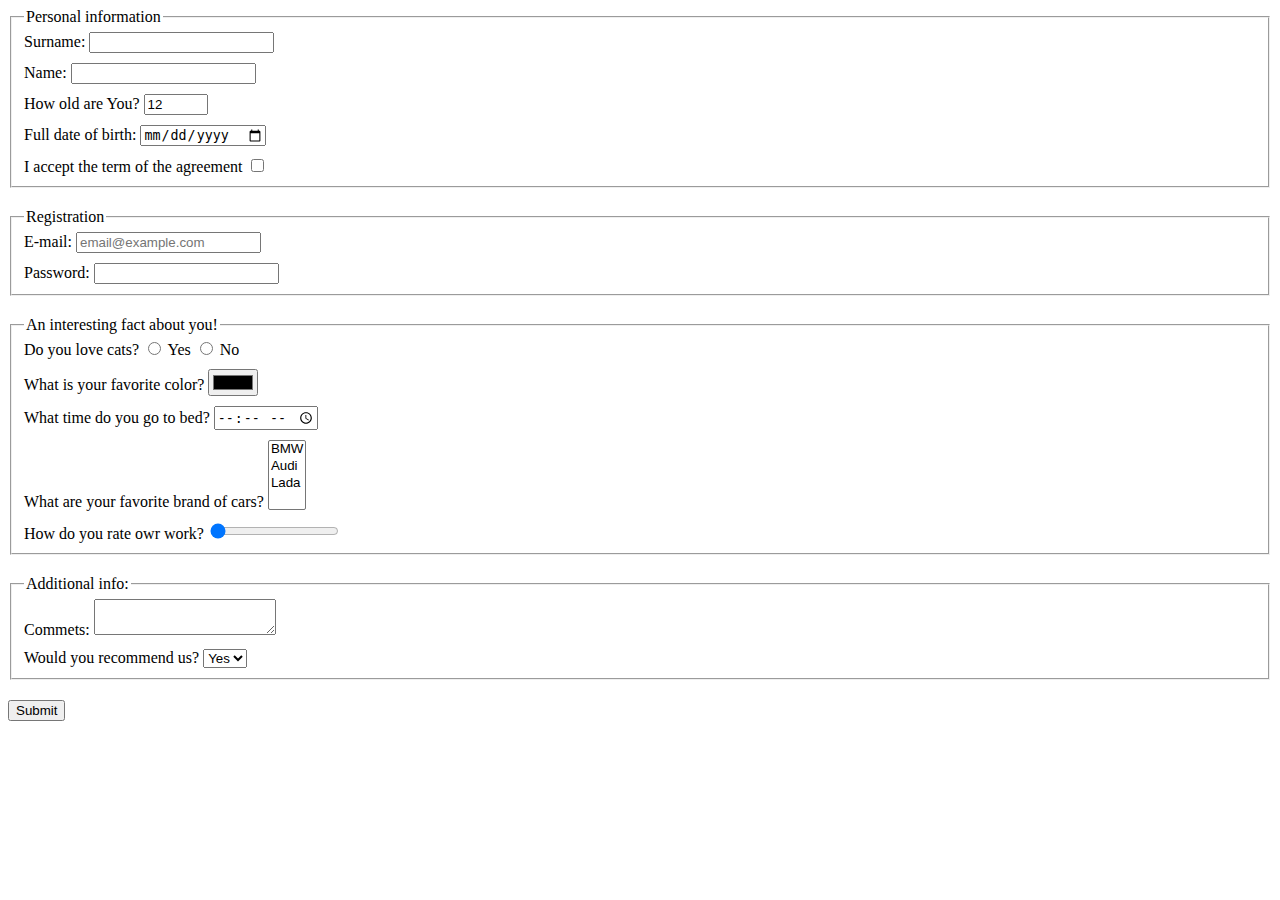
<file: index.html>
<!DOCTYPE html><html lang="en"><head><meta charset="UTF-8"><meta name="viewport" content="width=device-width, user-scalable=no, initial-scale=1.0, maximum-scale=1.0, minimum-scale=1.0"><meta http-equiv="X-UA-Compatible" content="ie=edge"><title>HTML Form</title><link rel="stylesheet" href="style.46dad512.css"></head><body> <form action="https://mate-academy-form-lesson.herokuapp.com/create-application" method="post" onsubmit="onSubmit()"> <fieldset> <legend>Personal information</legend> <label for="surname" class="form-element"> Surname: <input id="surname" type="text" name="surname" autocomplete="off"> </label> <label for="name" class="form-element"> Name: <input id="name" type="text" name="name" autocomplete="off"> </label> <label for="old" class="form-element"> How old are You? <input id="old" type="number" name="old" min="12" max="100" value="12"> </label> <label for="birth" class="form-element"> Full date of birth: <input id="birth" type="date" name="birth"> </label> <label for="check" class="form-element"> I accept the term of the agreement <input id="check" type="checkbox" name="terms"> </label> </fieldset> <fieldset> <legend>Registration</legend> <label for="email" class="form-element"> E-mail: <input id="email" type="email" name="email" placeholder="email@example.com" required> </label> <label for="password" class="form-element"> Password: <input id="password" type="password" name="password" minlength="6" maxlength="36" required> </label> </fieldset> <fieldset> <legend>An interesting fact about you!</legend> <div class="form-element"> Do you love cats? <label for="loveCat"> <input id="loveCat" type="radio" name="loveCat" value="yes"> Yes </label> <label for="dontLoveCat"> <input id="dontLoveCat" type="radio" name="loveCat" value="no"> No </label> </div> <label for="color" class="form-element"> What is your favorite color? <input id="color" type="color"> </label> <label for="sleep" class="form-element"> What time do you go to bed? <input id="sleep" type="time"> </label> <label for="cars" class="form-element"> What are your favorite brand of cars? <select id="cars" multiple name="favoritCar"> <option value="BMW">BMW</option> <option value="Audi">Audi</option> <option value="Lada">Lada</option> <option value=""> </option> </select> </label> <label for="range" class="form-element"> How do you rate owr work? <input type="range" id="range" value="0"> </label> </fieldset> <fieldset> <legend>Additional info:</legend> <label for="comment" class="form-element"> Commets: <textarea id="comment" name="comments" cols="20" rows="2">
          </textarea> </label> <label for="recommend" class="form-element"> Would you recommend us? <select name="recommend" id="recommend"> <option value="yes">Yes</option> <option value="no">No</option> </select> </label> </fieldset> <button type="submit">Submit</button> </form> <script type="text/javascript" src="main.e97352c4.js"></script> </body></html>
</file>
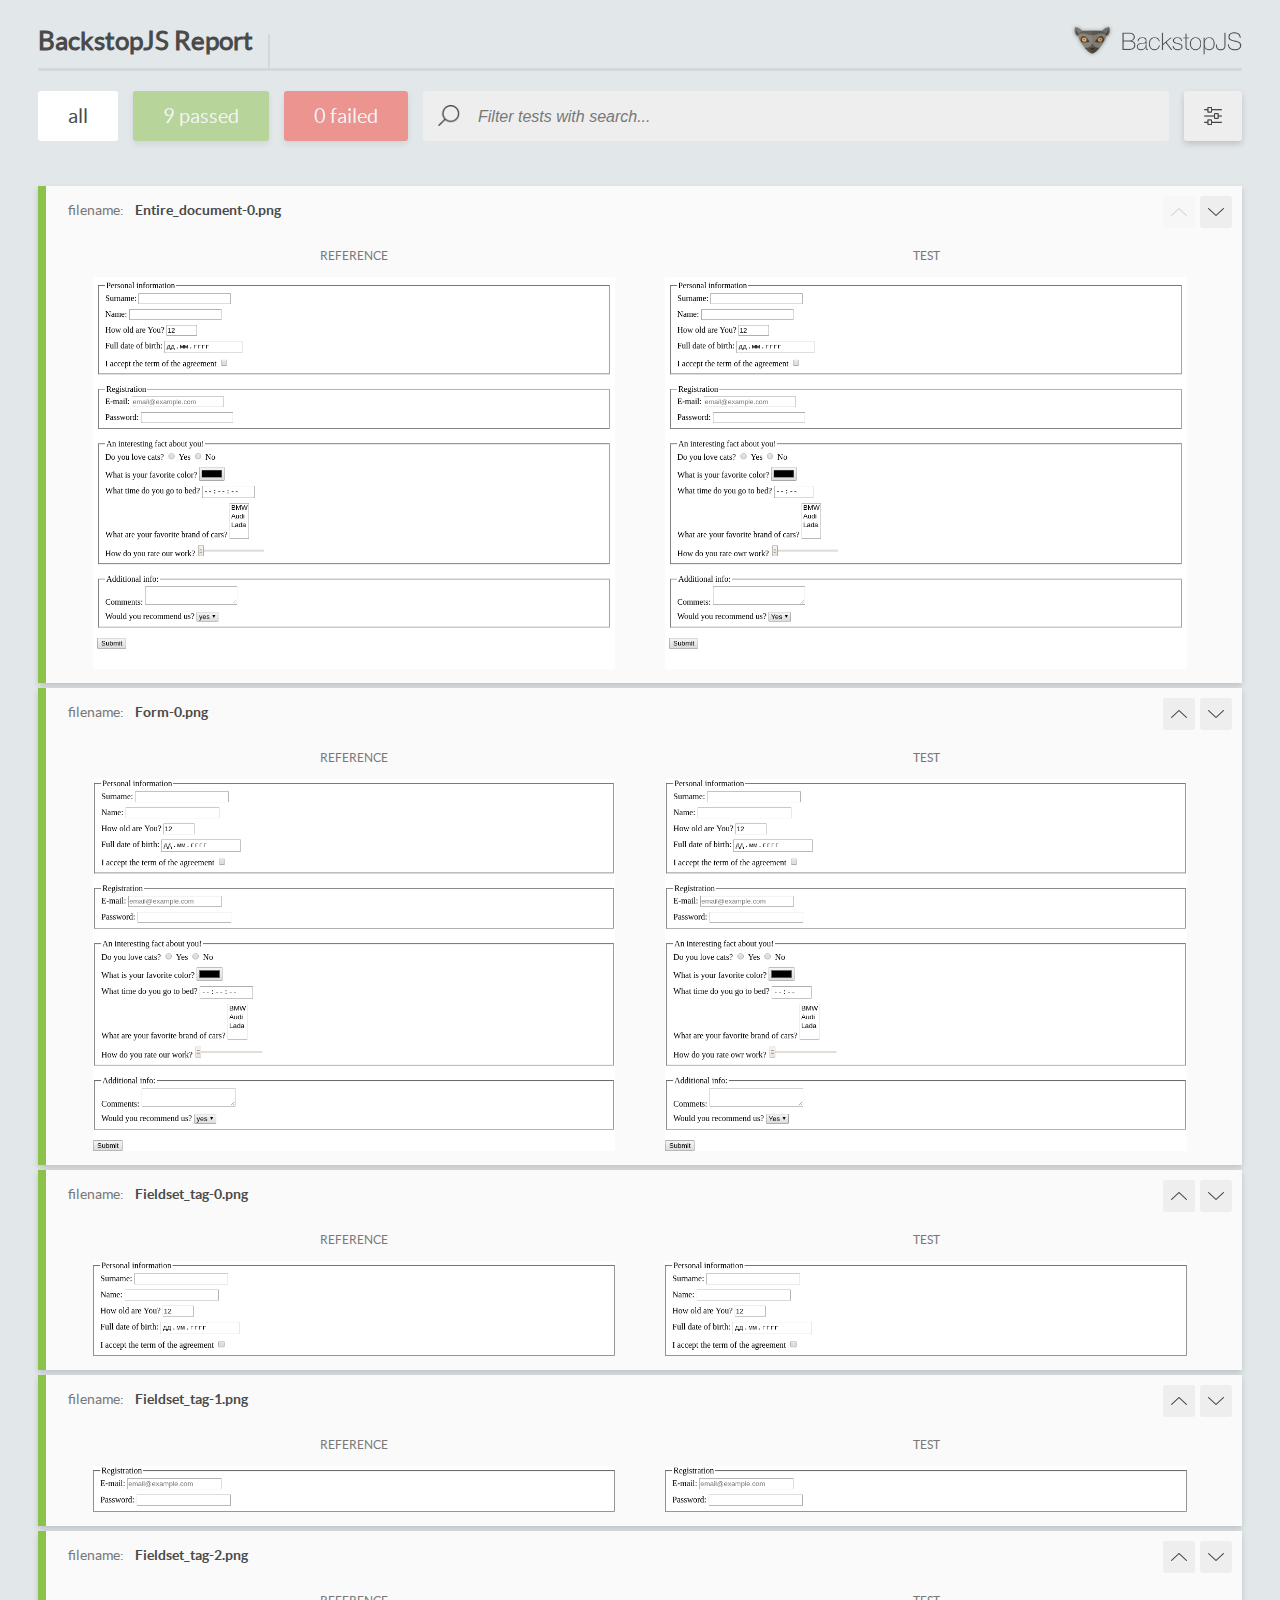
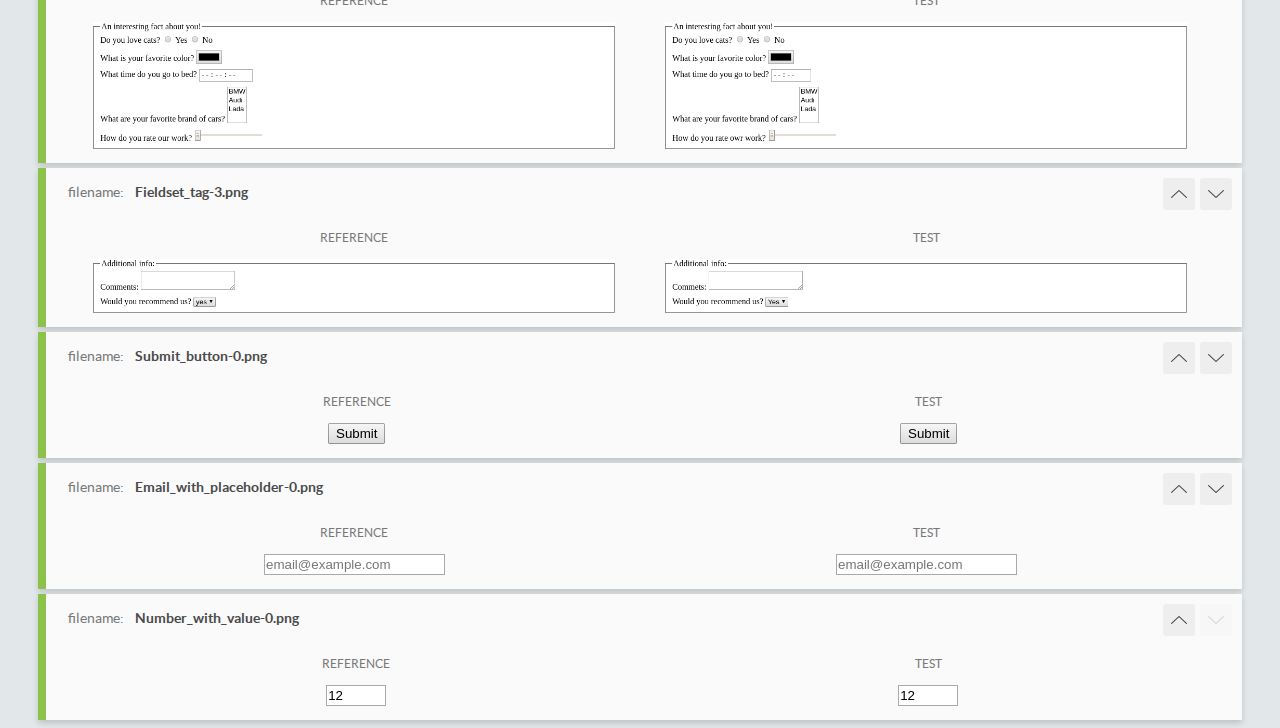
<file: report/html_report/index.html>
<!DOCTYPE html>
<html>
  <head>
    <meta charset="utf-8">
    <title>BackstopJS Report</title>

    <style>
      @font-face {
          font-family: 'latoregular';
          src: url('./assets/fonts/lato-regular-webfont.woff2') format('woff2'),
              url('./assets/fonts/lato-regular-webfont.woff') format('woff');
          font-weight: 400;
          font-style: normal;
      }
      @font-face {
          font-family: 'latobold';
          src: url('./assets/fonts/lato-bold-webfont.woff2') format('woff2'),
              url('./assets/fonts/lato-bold-webfont.woff') format('woff');
          font-weight: 700;
          font-style: normal;
      }

      .ReactModal__Body--open {
          overflow: hidden;
      }
      .ReactModal__Body--open .header {
        display: none;
      }

    </style>
  </head>
  <body style="background-color: #E2E7EA">
    <div id="root">

    </div>
    <script type="text/javascript">
      function report (report) { // eslint-disable-line no-unused-vars
        window.tests = report;
      }
    </script>
    <script type="text/javascript" src="config.js"></script>
    <script type="text/javascript" src="index_bundle.js"></script>
  </body>
</html>
</file>
<file: style.46dad512.css>
fieldset{margin-bottom:20px}.form-element:not(:last-child){display:block;margin-bottom:10px}
/*# sourceMappingURL=style.46dad512.css.map */
</file>
